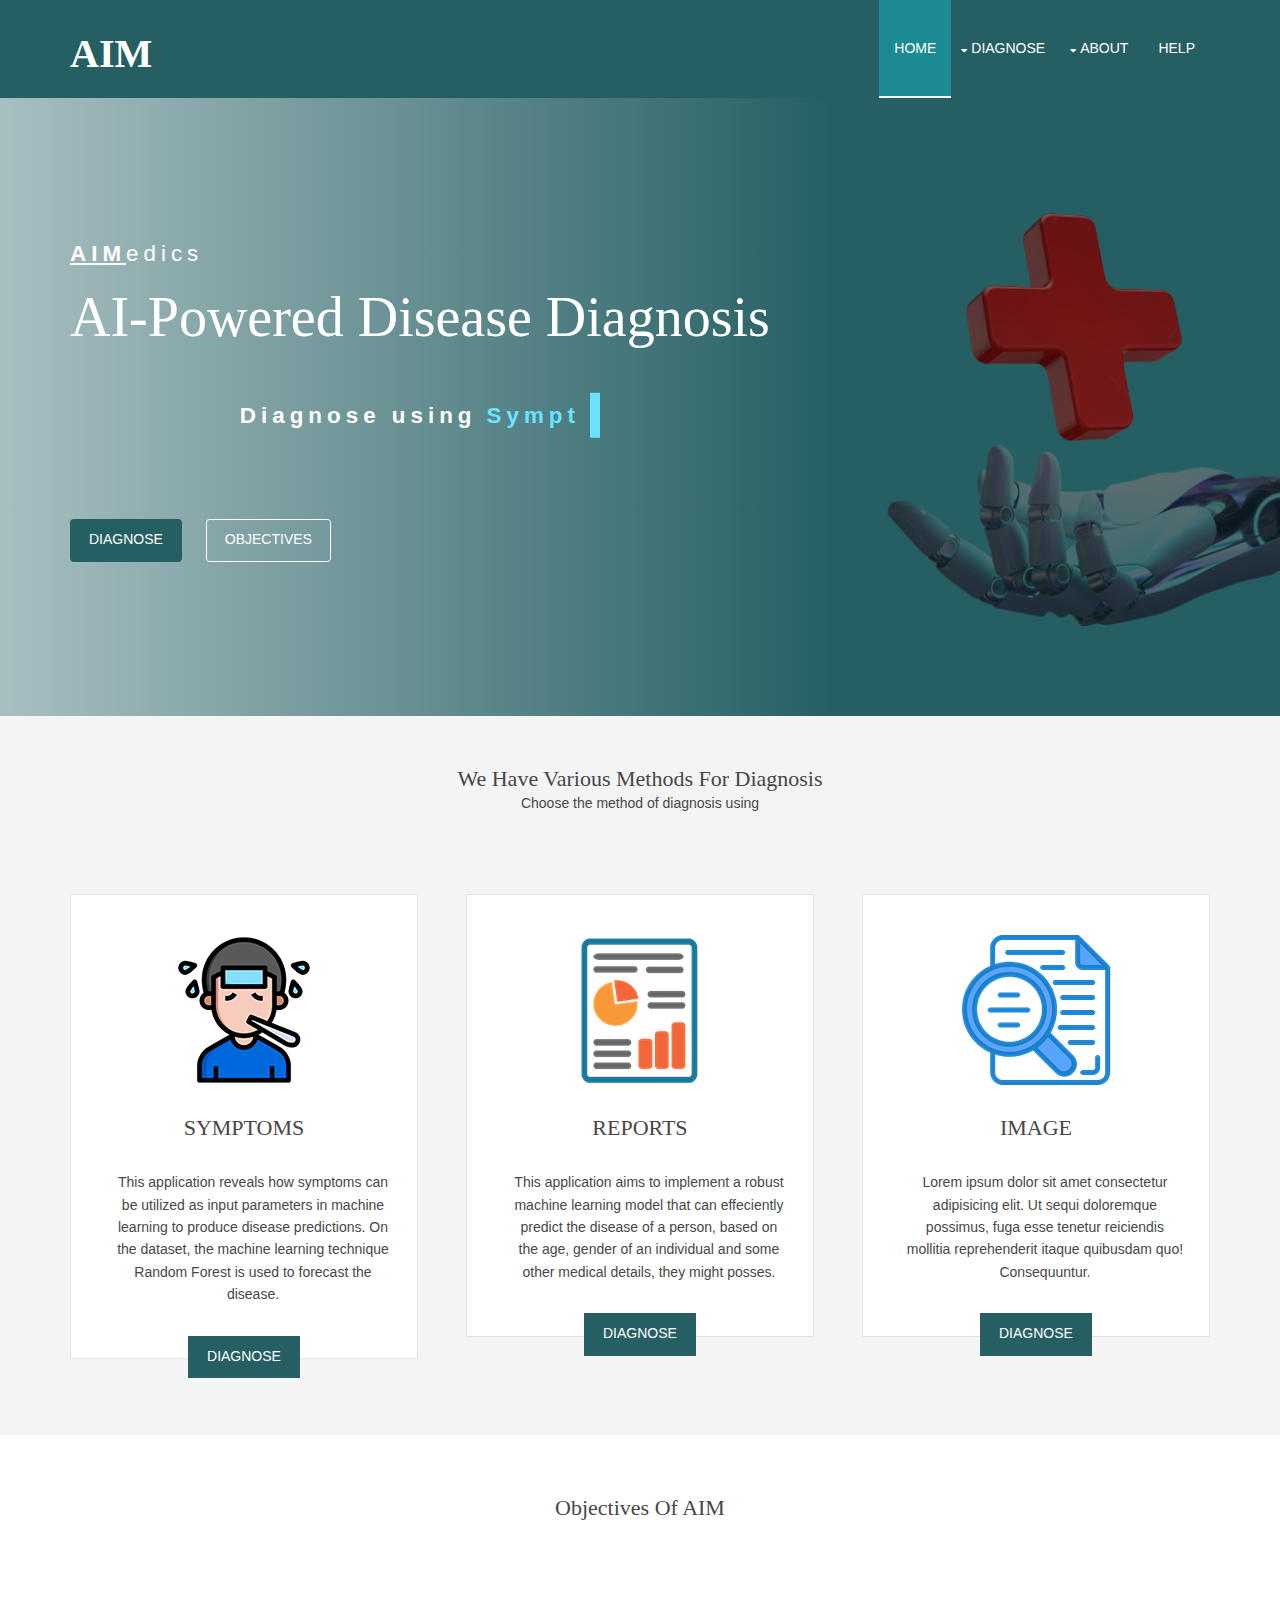
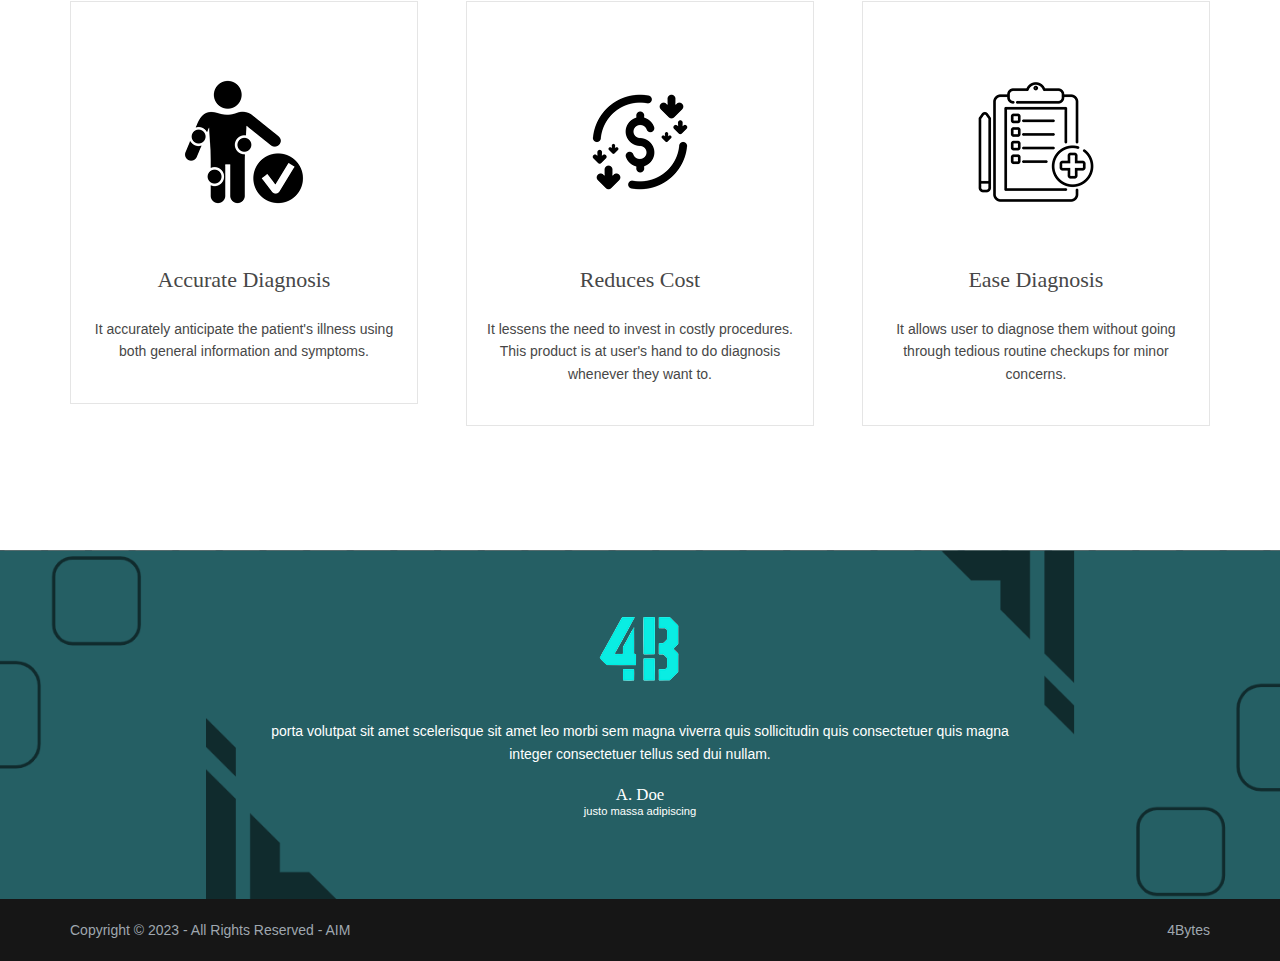
<file: index.html>
<!DOCTYPE html>

<html lang="en" translate="no">
<!-- To declare your language - read more here: https://www.w3.org/International/questions/qa-html-language-declarations -->
<head>
<title>AIM</title>
<meta charset="utf-8">
<meta name="viewport" content="width=device-width, initial-scale=1.0, maximum-scale=1.0, user-scalable=no">
<link href="layout/styles/layout.css" rel="stylesheet" type="text/css" media="all">
<link rel="stylesheet" href="https://cdnjs.cloudflare.com/ajax/libs/font-awesome/4.7.0/css/font-awesome.min.css">
</head>
<body id="top">
<!-- ################################################################################################ -->
<!-- ################################################################################################ -->
<!-- ################################################################################################ -->
<div class="wrapper row1" style = "background-color: #255f64; border-color: #255f64;">
  <header id="header" class="hoc clear">
    <div id="logo" class="fl_left"> 
      <!-- ################################################################################################ -->
      <h1><a href="index.html"><b>AIM</b></a></h1>
      <!-- ################################################################################################ -->
    </div>
    <nav id="mainav" class="fl_right"> 
      <!-- ################################################################################################ -->
      <ul class="clear">
        <li class="active"><a href="index.html" >Home</a></li>
        <li><a class="drop" href="#">Diagnose</a>
          <ul>
            <li><a href="pages/under_construction.html">Symptoms</a></li>
            <li><a href="pages/reports.html">Reports</a></li>
            <li><a href="pages/under_construction.html">Image</a></li>
          </ul>
        </li>
        <li><a class="drop" href="#">About</a>
          <ul>
            <li><a href="pages/under_construction.html">Our Team</a></li>
            <li><a href="pages/under_construction.html">Our Model</a></li>
          </ul>
        </li>
        <li><a href="pages/under_construction.html">Help</a></li>
      </ul>
      <!-- ################################################################################################ -->
    </nav>
  </header>
</div>
<!-- ################################################################################################ -->
<!-- ################################################################################################ -->
<!-- ################################################################################################ -->
<div class="wrapper bgded overlay gradient" style="background-image:url('images/background.png');">
  <div id="pageintro" class="hoc clear"> 
    <!-- ################################################################################################ -->
    <article>
      <p><b><u>AIM</u></b>edics</p>
      <h3 class="heading" >AI-Powered Disease Diagnosis</h3>
      <div class="symptoms">

        <p class="typewriter" style="color: white;">Diagnose using<span data-text="Symptoms, Reports, Image"></span>
        </p>
    
    </div>
      <footer>
        <ul class="nospace inline pushright">
          <li><a class="btn" href="#internal_link" style="border-radius: .25rem;">Diagnose</a></li>
          <li><a class="btn inverse" href="#objectives" style="border-radius: .25rem;">Objectives</a></li>
        </ul>
      </footer>
    </article>
    <!-- ################################################################################################ -->
  </div>
</div>
<!-- ################################################################################################ -->
<!-- ################################################################################################ -->
<!-- ################################################################################################ -->
<div class="wrapper row2" id="internal_link">
  <section class="hoc container clear">
    <!-- ################################################################################################ -->
    <div class="sectiontitle">
      <h6 class="heading">We have various methods for diagnosis</h6>
      <p>Choose the method of diagnosis using</p>
    </div>
    <ul class="nospace group prices">
      <li class="one_third">
        <article><img src="images/symptoms.png" alt="">
          <h6 class="heading">Symptoms</h6>
          <p>This application reveals how symptoms can be utilized as input parameters in machine learning  to produce disease predictions. On the dataset, the machine learning technique Random Forest is used to forecast the disease.</p>
          <footer><a class="btn" href="pages/under_construction.html">Diagnose</a></footer>
        </article>
      </li>
      <li class="one_third">
        <article><img src="images/reports.png" alt="">
          <h6 class="heading">Reports</h6>
          <p>This application aims to implement a robust machine learning model that can effeciently predict the disease of a person, based on the age, gender of an individual and some other medical details, they might posses.</p>
          <footer><a class="btn" href="pages/reports.html">Diagnose</a></footer>
        </article>
      </li>
      <li class="one_third">  
        <article><img src="images/image.png" alt="">
          <h6 class="heading">Image</h6>
          <p>Lorem ipsum dolor sit amet consectetur adipisicing elit. Ut sequi doloremque possimus, fuga esse tenetur reiciendis mollitia reprehenderit itaque quibusdam quo! Consequuntur.</p>
          <footer><a class="btn" href="pages/under_construction.html">Diagnose</a></footer>
        </article>
      </li>
    </ul>
    <!-- ################################################################################################ -->
  </section>
</div>
<!-- ################################################################################################ -->
<!-- ################################################################################################ -->
<!-- ################################################################################################ -->
<div class="wrapper row3" id="objectives">
  <main class="hoc container clear"> 
    <!-- main body -->
    <!-- ################################################################################################ -->
    <section id="introblocks">
      <div class="sectiontitle">
        <h6 class="heading">Objectives of AIM</h6>
      </div>
      <ul class="nospace group">
        <li class="one_third first">
          <article><img src="images/accurate.png" alt="">
            <h6 class="heading">Accurate Diagnosis</h6>
            <p>It accurately anticipate the patient's illness using both general information and symptoms.</p>
          </article>
        </li>
        <li class="one_third">
          <article><img src="images/cost.png" alt="">
            <h6 class="heading">Reduces Cost</h6>
            <p>It lessens the need to invest in costly procedures. This product is at user's hand to do diagnosis whenever they want to.</p>
          </article>
        </li>
        <li class="one_third">
          <article><img src="images/checkup.png" alt="">
            <h6 class="heading">Ease Diagnosis</h6>
            <p>It allows user to diagnose them without going through tedious routine checkups for minor concerns.</p>
          </article>
        </li>
      </ul>
    </section>
    <!-- ################################################################################################ -->
    <!-- / main body -->
    <div class="clear"></div>
  </main>
</div>
<!-- ################################################################################################ -->
<!-- ################################################################################################ -->
<!-- ################################################################################################ -->

<!-- ################################################################################################ -->
<!-- ################################################################################################ -->
<!-- ################################################################################################ -->
<div class="wrapper bgded overlay" style="background-image: url('images/background_footer.png');">
  <div class="hoc container testimonial clear"> 
    <!-- ################################################################################################ -->
    <article><img src="images/logo.png" alt="">
      <blockquote>porta volutpat sit amet scelerisque sit amet leo morbi sem magna viverra quis sollicitudin quis consectetuer quis magna integer consectetuer tellus sed dui nullam.</blockquote>
      <h6 class="heading font-x1">A. Doe</h6>
      <em>justo massa adipiscing</em></article>
    <!-- ################################################################################################ -->
  </div>
</div> 
<!-- ################################################################################################ -->
<!-- ################################################################################################ -->
<!-- ################################################################################################ -->

<!-- ################################################################################################ -->
<!-- ################################################################################################ -->
<!-- ################################################################################################ -->
<div class="wrapper row5">
  <div id="copyright" class="hoc clear"> 
    <!-- ################################################################################################ -->
    <p class="fl_left">Copyright &copy; 2023 - All Rights Reserved - <a href="index.html">AIM</a></p>
    <p class="fl_right"><a target="_blank" href="https://www.os-templates.com/" title="Free Website Templates">4Bytes</a></p>
    <!-- ################################################################################################ -->
  </div>
</div>

<!-- ################################################################################################ -->
<!-- ################################################################################################ -->
<!-- ################################################################################################ -->
<a id="backtotop" href="#top"><i class="fas fa-chevron-up"></i></a>
<!-- JAVASCRIPTS -->
<script src="layout/scripts/typewriter.js"></script>
<script src="layout/scripts/jquery.min.js"></script>
<script src="layout/scripts/jquery.backtotop.js"></script>
<script src="layout/scripts/jquery.mobilemenu.js"></script>
</body>
</html>
</file>
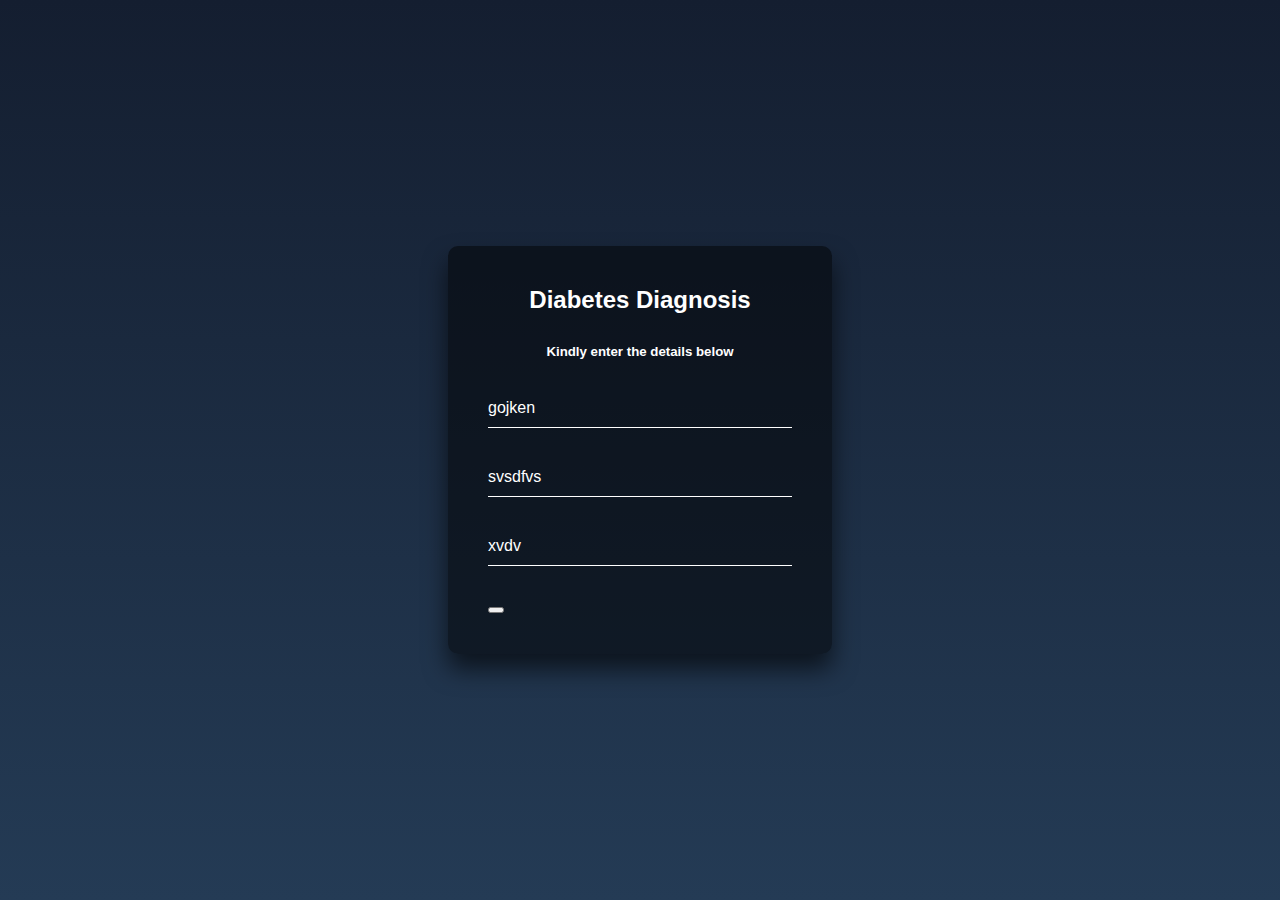
<file: pages/diabetes.html>
<!DOCTYPE html>
<html lang="en" translate="no">
<head>
<title>Diabetes Diagnoses</title>
<meta charset="utf-8">
<meta name="viewport" content="width=device-width, initial-scale=1.0, maximum-scale=1.0, user-scalable=no">
<link rel="stylesheet" href="../layout/styles/diabetes.css">
</head>
<body>
  <div class="login-box">
    <h2>Diabetes Diagnosis</h2>
    <h5>Kindly enter the details below</h5>
    <form>
      <div class="user-box">
        <input type="number" name="" required="">
        <label>gojken</label>
      </div>
      <div class="user-box">
        <input type="number" name="" required="">
        <label>svsdfvs</label>
      </div>
      <div class="user-box">
        <input type="number" name="" required="">
        <label>xvdv</label>
      </div>
      <button type="submit"></button>
    </form>
  </div>
</body>
</html>
</file>
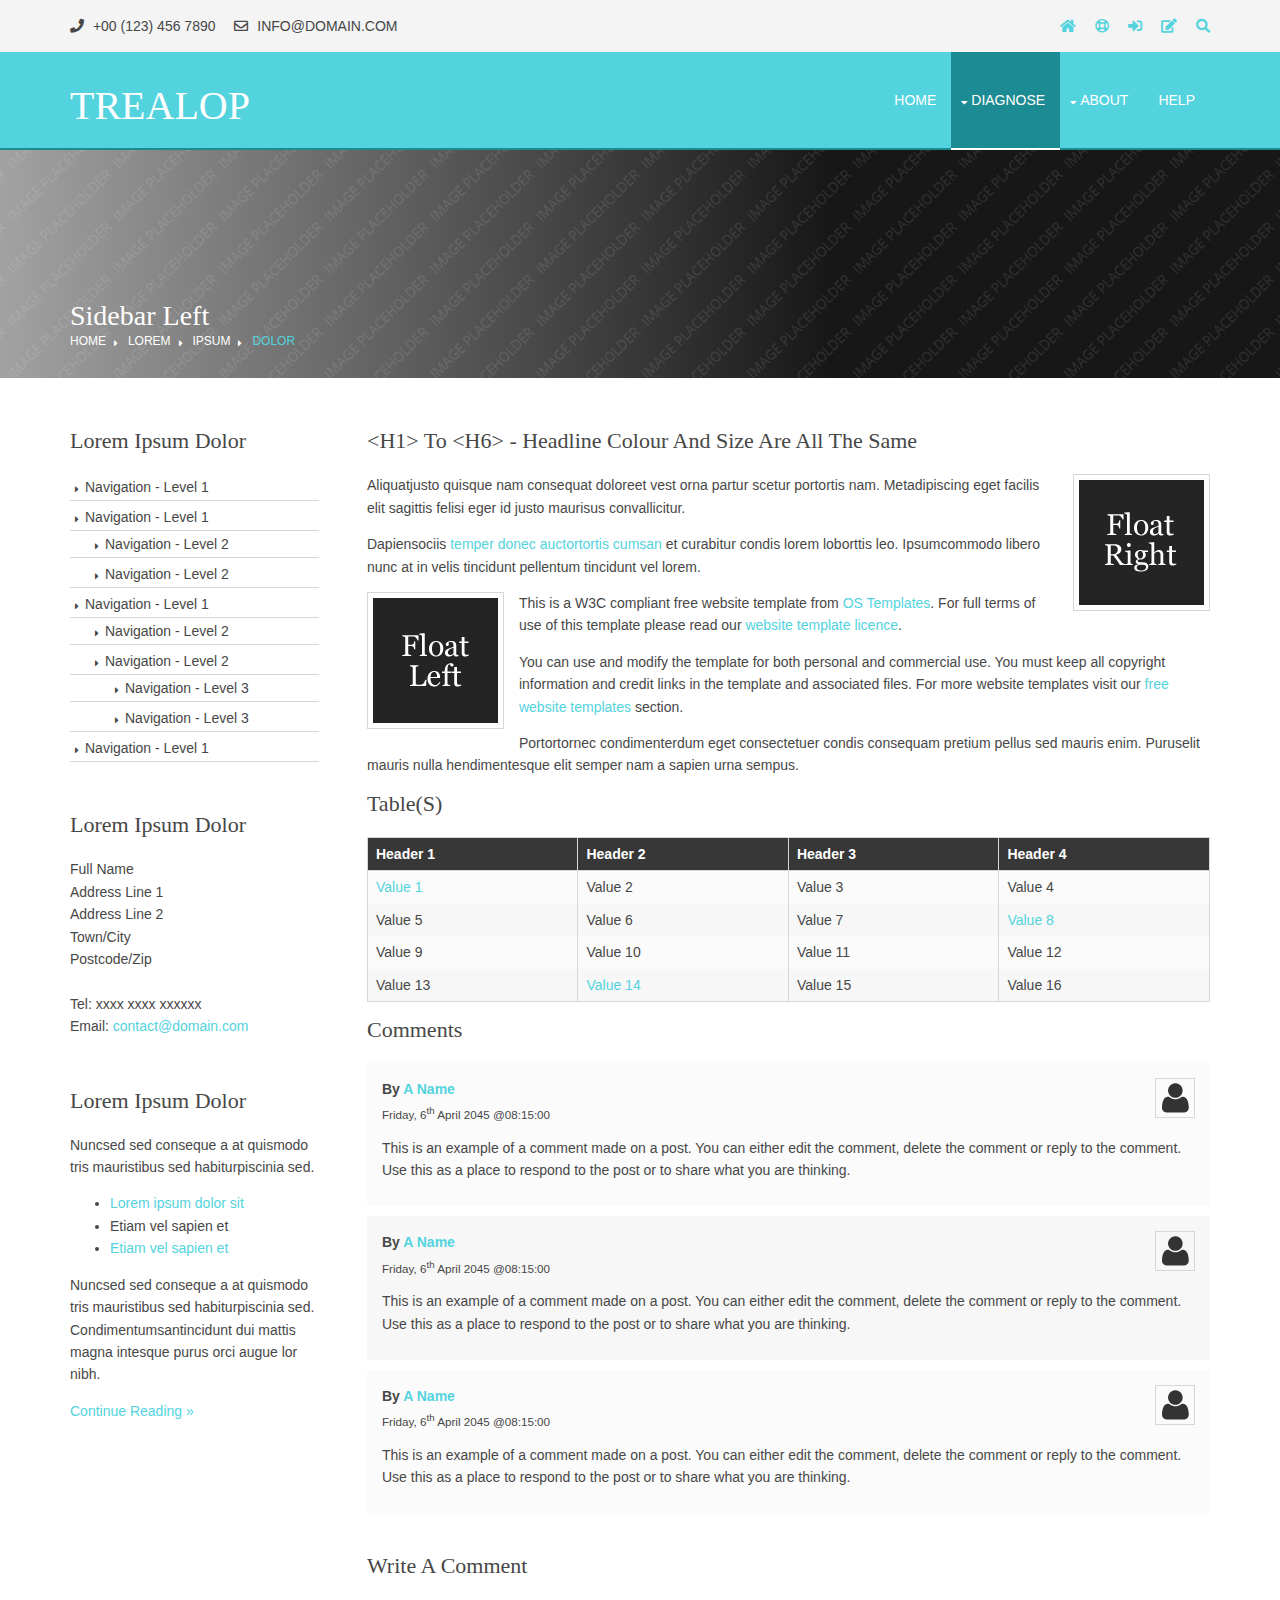
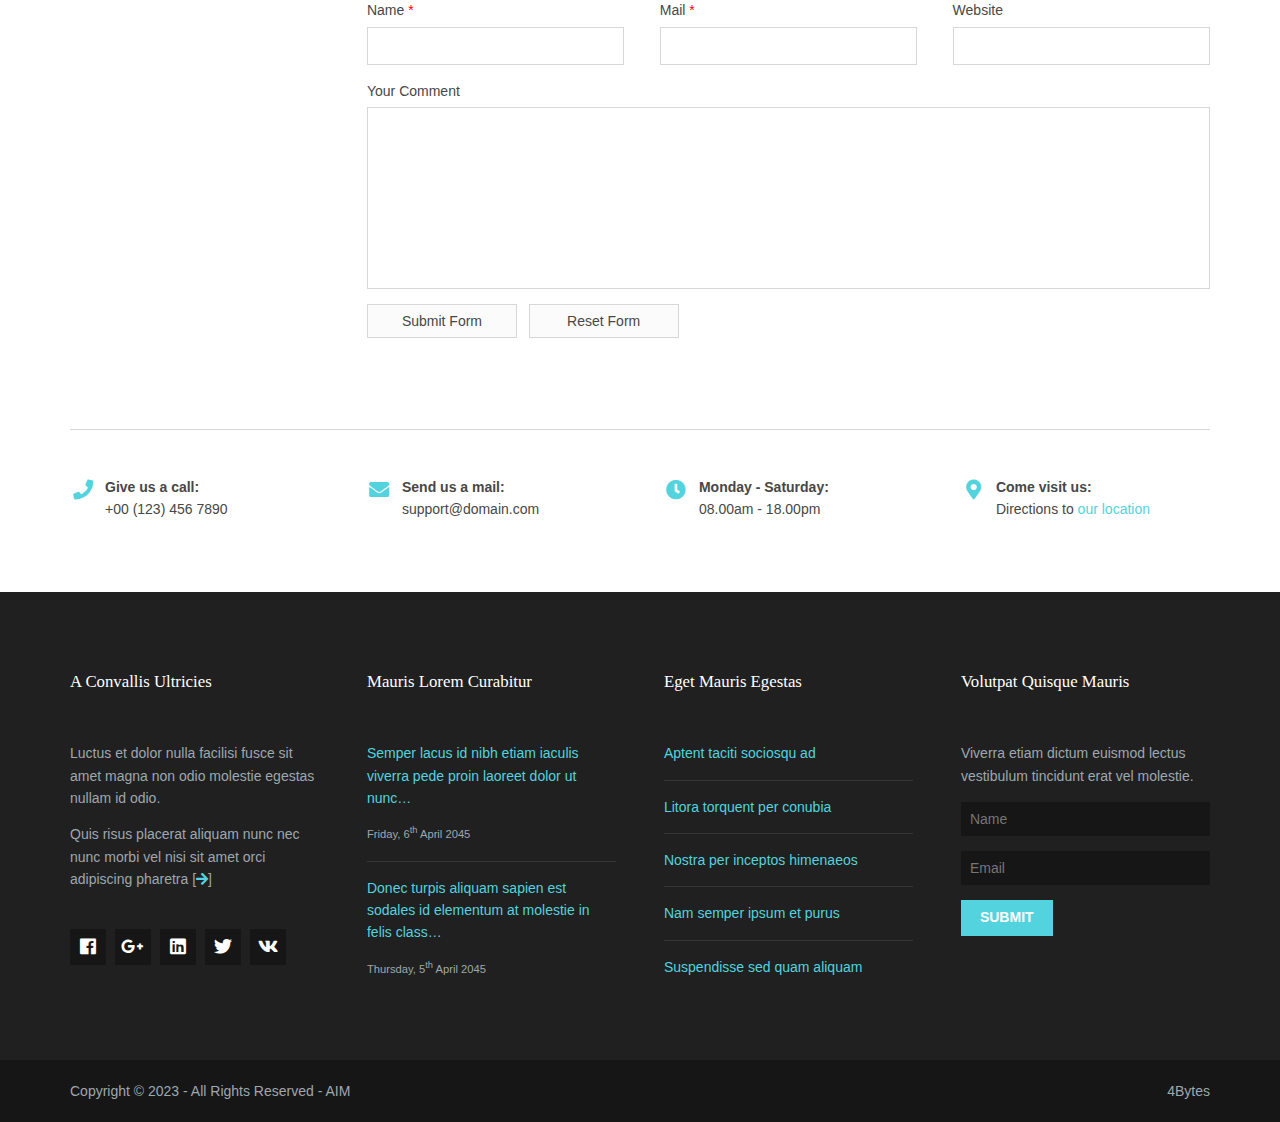
<file: pages/image.html>
<!DOCTYPE html>
<!--
Template Name: Trealop
Author: <a href="https://www.os-templates.com/">OS Templates</a>
Author URI: https://www.os-templates.com/
Copyright: OS-Templates.com
Licence: Free to use under our free template licence terms
Licence URI: https://www.os-templates.com/template-terms
-->
<html lang="en" translate="no">
<!-- To declare your language - read more here: https://www.w3.org/International/questions/qa-html-language-declarations -->
<head>
<title>Trealop | Pages | Sidebar Left</title>
<meta charset="utf-8">
<meta name="viewport" content="width=device-width, initial-scale=1.0, maximum-scale=1.0, user-scalable=no">
<link href="../layout/styles/layout.css" rel="stylesheet" type="text/css" media="all">
</head>
<body id="top">
<!-- ################################################################################################ -->
<!-- ################################################################################################ -->
<!-- ################################################################################################ -->
<div class="wrapper row0">
  <div id="topbar" class="hoc clear">
    <div class="fl_left"> 
      <!-- ################################################################################################ -->
      <ul class="nospace">
        <li><i class="fas fa-phone rgtspace-5"></i> +00 (123) 456 7890</li>
        <li><i class="far fa-envelope rgtspace-5"></i> info@domain.com</li>
      </ul>
      <!-- ################################################################################################ -->
    </div>
    <div class="fl_right"> 
      <!-- ################################################################################################ -->
      <ul class="nospace">
        <li><a href="../index.html"><i class="fas fa-home"></i></a></li>
        <li><a href="#" title="Help Centre"><i class="far fa-life-ring"></i></a></li>
        <li><a href="#" title="Login"><i class="fas fa-sign-in-alt"></i></a></li>
        <li><a href="#" title="Sign Up"><i class="fas fa-edit"></i></a></li>
        <li id="searchform">
          <div>
            <form action="#" method="post">
              <fieldset>
                <legend>Quick Search:</legend>
                <input type="text" placeholder="Enter search term&hellip;">
                <button type="submit"><i class="fas fa-search"></i></button>
              </fieldset>
            </form>
          </div>
        </li>
      </ul>
      <!-- ################################################################################################ -->
    </div>
  </div>
</div>
<!-- ################################################################################################ -->
<!-- ################################################################################################ -->
<!-- ################################################################################################ -->
<div class="wrapper row1">
  <header id="header" class="hoc clear">
    <div id="logo" class="fl_left"> 
      <!-- ################################################################################################ -->
      <h1><a href="../index.html">Trealop</a></h1>
      <!-- ################################################################################################ -->
    </div>
    <nav id="mainav" class="fl_right"> 
      <!-- ################################################################################################ -->
      <ul class="clear">
        <li><a href="../index.html">Home</a></li>
        <li class="active"><a class="drop" href="#">Diagnose</a>
          <ul>
            <li><a href="symptoms.html">Symptoms</a></li>
            <li><a href="reports.html">Reports</a></li>
            <li class="active"><a href="image.html">Image</a></li>
          </ul>
        </li>
        <li><a class="drop" href="#">About</a>
          <ul>
            <li><a href="#">Our Team</a></li>
            <li><a href="our_model.html">Our Model</a></li>
          </ul>
        </li>
        <li><a href="#">Help</a></li>
      </ul>
      <!-- ################################################################################################ -->
    </nav>
  </header>
</div>
<!-- ################################################################################################ -->
<!-- ################################################################################################ -->
<!-- ################################################################################################ -->
<div class="wrapper bgded overlay gradient" style="background-image:url('../images/demo/backgrounds/01.png');">
  <div id="breadcrumb" class="hoc clear"> 
    <!-- ################################################################################################ -->
    <h6 class="heading">Sidebar Left</h6>
    <ul>
      <li><a href="#">Home</a></li>
      <li><a href="#">Lorem</a></li>
      <li><a href="#">Ipsum</a></li>
      <li><a href="#">Dolor</a></li>
    </ul>
    <!-- ################################################################################################ -->
  </div>
</div>
<!-- ################################################################################################ -->
<!-- ################################################################################################ -->
<!-- ################################################################################################ -->
<div class="wrapper row3">
  <main class="hoc container clear"> 
    <!-- main body -->
    <!-- ################################################################################################ -->
    <div class="sidebar one_quarter first"> 
      <!-- ################################################################################################ -->
      <h6>Lorem ipsum dolor</h6>
      <nav class="sdb_holder">
        <ul>
          <li><a href="#">Navigation - Level 1</a></li>
          <li><a href="#">Navigation - Level 1</a>
            <ul>
              <li><a href="#">Navigation - Level 2</a></li>
              <li><a href="#">Navigation - Level 2</a></li>
            </ul>
          </li>
          <li><a href="#">Navigation - Level 1</a>
            <ul>
              <li><a href="#">Navigation - Level 2</a></li>
              <li><a href="#">Navigation - Level 2</a>
                <ul>
                  <li><a href="#">Navigation - Level 3</a></li>
                  <li><a href="#">Navigation - Level 3</a></li>
                </ul>
              </li>
            </ul>
          </li>
          <li><a href="#">Navigation - Level 1</a></li>
        </ul>
      </nav>
      <div class="sdb_holder">
        <h6>Lorem ipsum dolor</h6>
        <address>
        Full Name<br>
        Address Line 1<br>
        Address Line 2<br>
        Town/City<br>
        Postcode/Zip<br>
        <br>
        Tel: xxxx xxxx xxxxxx<br>
        Email: <a href="#">contact@domain.com</a>
        </address>
      </div>
      <div class="sdb_holder">
        <article>
          <h6>Lorem ipsum dolor</h6>
          <p>Nuncsed sed conseque a at quismodo tris mauristibus sed habiturpiscinia sed.</p>
          <ul>
            <li><a href="#">Lorem ipsum dolor sit</a></li>
            <li>Etiam vel sapien et</li>
            <li><a href="#">Etiam vel sapien et</a></li>
          </ul>
          <p>Nuncsed sed conseque a at quismodo tris mauristibus sed habiturpiscinia sed. Condimentumsantincidunt dui mattis magna intesque purus orci augue lor nibh.</p>
          <p class="more"><a href="#">Continue Reading &raquo;</a></p>
        </article>
      </div>
      <!-- ################################################################################################ -->
    </div>
    <!-- ################################################################################################ -->
    <!-- ################################################################################################ -->
    <div class="content three_quarter"> 
      <!-- ################################################################################################ -->
      <h1>&lt;h1&gt; to &lt;h6&gt; - Headline Colour and Size Are All The Same</h1>
      <img class="imgr borderedbox inspace-5" src="../images/demo/imgr.gif" alt="">
      <p>Aliquatjusto quisque nam consequat doloreet vest orna partur scetur portortis nam. Metadipiscing eget facilis elit sagittis felisi eger id justo maurisus convallicitur.</p>
      <p>Dapiensociis <a href="#">temper donec auctortortis cumsan</a> et curabitur condis lorem loborttis leo. Ipsumcommodo libero nunc at in velis tincidunt pellentum tincidunt vel lorem.</p>
      <img class="imgl borderedbox inspace-5" src="../images/demo/imgl.gif" alt="">
      <p>This is a W3C compliant free website template from <a href="https://www.os-templates.com/" title="Free Website Templates">OS Templates</a>. For full terms of use of this template please read our <a href="https://www.os-templates.com/template-terms">website template licence</a>.</p>
      <p>You can use and modify the template for both personal and commercial use. You must keep all copyright information and credit links in the template and associated files. For more website templates visit our <a href="https://www.os-templates.com/">free website templates</a> section.</p>
      <p>Portortornec condimenterdum eget consectetuer condis consequam pretium pellus sed mauris enim. Puruselit mauris nulla hendimentesque elit semper nam a sapien urna sempus.</p>
      <h1>Table(s)</h1>
      <div class="scrollable">
        <table>
          <thead>
            <tr>
              <th>Header 1</th>
              <th>Header 2</th>
              <th>Header 3</th>
              <th>Header 4</th>
            </tr>
          </thead>
          <tbody>
            <tr>
              <td><a href="#">Value 1</a></td>
              <td>Value 2</td>
              <td>Value 3</td>
              <td>Value 4</td>
            </tr>
            <tr>
              <td>Value 5</td>
              <td>Value 6</td>
              <td>Value 7</td>
              <td><a href="#">Value 8</a></td>
            </tr>
            <tr>
              <td>Value 9</td>
              <td>Value 10</td>
              <td>Value 11</td>
              <td>Value 12</td>
            </tr>
            <tr>
              <td>Value 13</td>
              <td><a href="#">Value 14</a></td>
              <td>Value 15</td>
              <td>Value 16</td>
            </tr>
          </tbody>
        </table>
      </div>
      <div id="comments">
        <h2>Comments</h2>
        <ul>
          <li>
            <article>
              <header>
                <figure class="avatar"><img src="../images/demo/avatar.png" alt=""></figure>
                <address>
                By <a href="#">A Name</a>
                </address>
                <time datetime="2045-04-06T08:15+00:00">Friday, 6<sup>th</sup> April 2045 @08:15:00</time>
              </header>
              <div class="comcont">
                <p>This is an example of a comment made on a post. You can either edit the comment, delete the comment or reply to the comment. Use this as a place to respond to the post or to share what you are thinking.</p>
              </div>
            </article>
          </li>
          <li>
            <article>
              <header>
                <figure class="avatar"><img src="../images/demo/avatar.png" alt=""></figure>
                <address>
                By <a href="#">A Name</a>
                </address>
                <time datetime="2045-04-06T08:15+00:00">Friday, 6<sup>th</sup> April 2045 @08:15:00</time>
              </header>
              <div class="comcont">
                <p>This is an example of a comment made on a post. You can either edit the comment, delete the comment or reply to the comment. Use this as a place to respond to the post or to share what you are thinking.</p>
              </div>
            </article>
          </li>
          <li>
            <article>
              <header>
                <figure class="avatar"><img src="../images/demo/avatar.png" alt=""></figure>
                <address>
                By <a href="#">A Name</a>
                </address>
                <time datetime="2045-04-06T08:15+00:00">Friday, 6<sup>th</sup> April 2045 @08:15:00</time>
              </header>
              <div class="comcont">
                <p>This is an example of a comment made on a post. You can either edit the comment, delete the comment or reply to the comment. Use this as a place to respond to the post or to share what you are thinking.</p>
              </div>
            </article>
          </li>
        </ul>
        <h2>Write A Comment</h2>
        <form action="#" method="post">
          <div class="one_third first">
            <label for="name">Name <span>*</span></label>
            <input type="text" name="name" id="name" value="" size="22" required>
          </div>
          <div class="one_third">
            <label for="email">Mail <span>*</span></label>
            <input type="email" name="email" id="email" value="" size="22" required>
          </div>
          <div class="one_third">
            <label for="url">Website</label>
            <input type="url" name="url" id="url" value="" size="22">
          </div>
          <div class="block clear">
            <label for="comment">Your Comment</label>
            <textarea name="comment" id="comment" cols="25" rows="10"></textarea>
          </div>
          <div>
            <input type="submit" name="submit" value="Submit Form">
            &nbsp;
            <input type="reset" name="reset" value="Reset Form">
          </div>
        </form>
      </div>
      <!-- ################################################################################################ -->
    </div>
    <!-- ################################################################################################ -->
    <!-- / main body -->
    <div class="clear"></div>
  </main>
</div>
<!-- ################################################################################################ -->
<!-- ################################################################################################ -->
<!-- ################################################################################################ -->
<div class="wrapper row3">
  <section id="cta" class="hoc container clear"> 
    <!-- ################################################################################################ -->
    <ul class="nospace clear">
      <li class="one_quarter first">
        <div class="block clear"><a href="#"><i class="fas fa-phone"></i></a> <span><strong>Give us a call:</strong> +00 (123) 456 7890</span></div>
      </li>
      <li class="one_quarter">
        <div class="block clear"><a href="#"><i class="fas fa-envelope"></i></a> <span><strong>Send us a mail:</strong> support@domain.com</span></div>
      </li>
      <li class="one_quarter">
        <div class="block clear"><a href="#"><i class="fas fa-clock"></i></a> <span><strong> Monday - Saturday:</strong> 08.00am - 18.00pm</span></div>
      </li>
      <li class="one_quarter">
        <div class="block clear"><a href="#"><i class="fas fa-map-marker-alt"></i></a> <span><strong>Come visit us:</strong> Directions to <a href="#">our location</a></span></div>
      </li>
    </ul>
    <!-- ################################################################################################ -->
  </section>
</div>
<!-- ################################################################################################ -->
<!-- ################################################################################################ -->
<!-- ################################################################################################ -->
<div class="wrapper row4">
  <footer id="footer" class="hoc clear"> 
    <!-- ################################################################################################ -->
    <div class="one_quarter first">
      <h6 class="heading">A convallis ultricies</h6>
      <p>Luctus et dolor nulla facilisi fusce sit amet magna non odio molestie egestas nullam id odio.</p>
      <p class="btmspace-30">Quis risus placerat aliquam nunc nec nunc morbi vel nisi sit amet orci adipiscing pharetra [<a href="#"><i class="fas fa-arrow-right"></i></a>]</p>
      <ul class="faico clear">
        <li><a class="faicon-facebook" href="#"><i class="fab fa-facebook"></i></a></li>
        <li><a class="faicon-google-plus" href="#"><i class="fab fa-google-plus-g"></i></a></li>
        <li><a class="faicon-linkedin" href="#"><i class="fab fa-linkedin"></i></a></li>
        <li><a class="faicon-twitter" href="#"><i class="fab fa-twitter"></i></a></li>
        <li><a class="faicon-vk" href="#"><i class="fab fa-vk"></i></a></li>
      </ul>
    </div>
    <div class="one_quarter">
      <h6 class="heading">Mauris lorem curabitur</h6>
      <ul class="nospace linklist">
        <li>
          <article>
            <p class="nospace btmspace-10"><a href="#">Semper lacus id nibh etiam iaculis viverra pede proin laoreet dolor ut nunc&hellip;</a></p>
            <time class="block font-xs" datetime="2045-04-06">Friday, 6<sup>th</sup> April 2045</time>
          </article>
        </li>
        <li>
          <article>
            <p class="nospace btmspace-10"><a href="#">Donec turpis aliquam sapien est sodales id elementum at molestie in felis class&hellip;</a></p>
            <time class="block font-xs" datetime="2045-04-05">Thursday, 5<sup>th</sup> April 2045</time>
          </article>
        </li>
      </ul>
    </div>
    <div class="one_quarter">
      <h6 class="heading">Eget mauris egestas</h6>
      <ul class="nospace linklist">
        <li><a href="#">Aptent taciti sociosqu ad</a></li>
        <li><a href="#">Litora torquent per conubia</a></li>
        <li><a href="#">Nostra per inceptos himenaeos</a></li>
        <li><a href="#">Nam semper ipsum et purus</a></li>
        <li><a href="#">Suspendisse sed quam aliquam</a></li>
      </ul>
    </div>
    <div class="one_quarter">
      <h6 class="heading">Volutpat quisque mauris</h6>
      <p class="nospace btmspace-15">Viverra etiam dictum euismod lectus vestibulum tincidunt erat vel molestie.</p>
      <form method="post" action="#">
        <fieldset>
          <legend>Newsletter:</legend>
          <input class="btmspace-15" type="text" value="" placeholder="Name">
          <input class="btmspace-15" type="text" value="" placeholder="Email">
          <button type="submit" value="submit">Submit</button>
        </fieldset>
      </form>
    </div>
    <!-- ################################################################################################ -->
  </footer>
</div>
<!-- ################################################################################################ -->
<!-- ################################################################################################ -->
<!-- ################################################################################################ -->
<div class="wrapper row5">
  <div id="copyright" class="hoc clear"> 
    <!-- ################################################################################################ -->
    <p class="fl_left">Copyright &copy; 2023 - All Rights Reserved - <a href="index.html">AIM</a></p>
    <p class="fl_right"><a target="_blank" href="https://www.os-templates.com/" title="Free Website Templates">4Bytes</a></p>
    <!-- ################################################################################################ -->
  </div>
</div>
<!-- ################################################################################################ -->
<!-- ################################################################################################ -->
<!-- ################################################################################################ -->
<a id="backtotop" href="#top"><i class="fas fa-chevron-up"></i></a>
<!-- JAVASCRIPTS -->
<script src="../layout/scripts/jquery.min.js"></script>
<script src="../layout/scripts/jquery.backtotop.js"></script>
<script src="../layout/scripts/jquery.mobilemenu.js"></script>
</body>
</html>
</file>
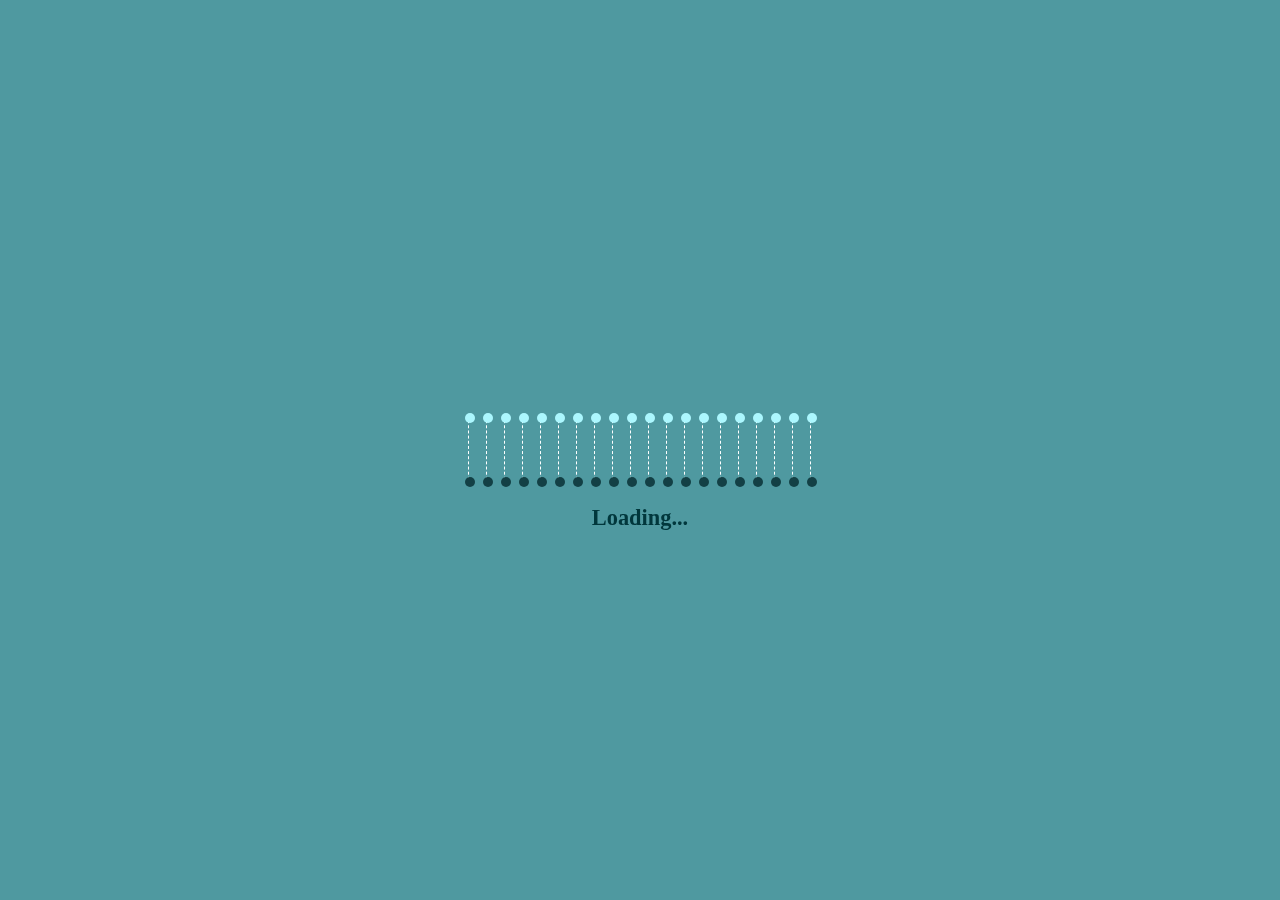
<file: pages/redirect_diabetes.html>
<!DOCTYPE html>
<html lang="en">
<head>
    <meta charset="UTF-8">
    <meta http-equiv="X-UA-Compatible" content="IE=edge">
    <meta name="viewport" content="width=device-width, initial-scale=1.0">
    <meta http-equiv="refresh" content="2; URL=../diabetes-Flask/templates/diabetes.html" />
    <link rel="stylesheet" href="../layout/styles/redirect.css">
    <title>Document</title>
</head>
<body>
  <div class="dna">
    <div class="ele"></div>
    <div class="ele"></div>
    <div class="ele"></div>
    <div class="ele"></div>
    <div class="ele"></div>
    <div class="ele"></div>
    <div class="ele"></div>
    <div class="ele"></div>
    <div class="ele"></div>
    <div class="ele"></div>
    <div class="ele"></div>
    <div class="ele"></div>
    <div class="ele"></div>
    <div class="ele"></div>
    <div class="ele"></div>
    <div class="ele"></div>
    <div class="ele"></div>
    <div class="ele"></div>
    <div class="ele"></div>
    <div class="ele"></div>
    <div class="loading-text">
      <h1>Loading...</h1>
    </div>
  </div>
  
      

</body>
</html>
</file>
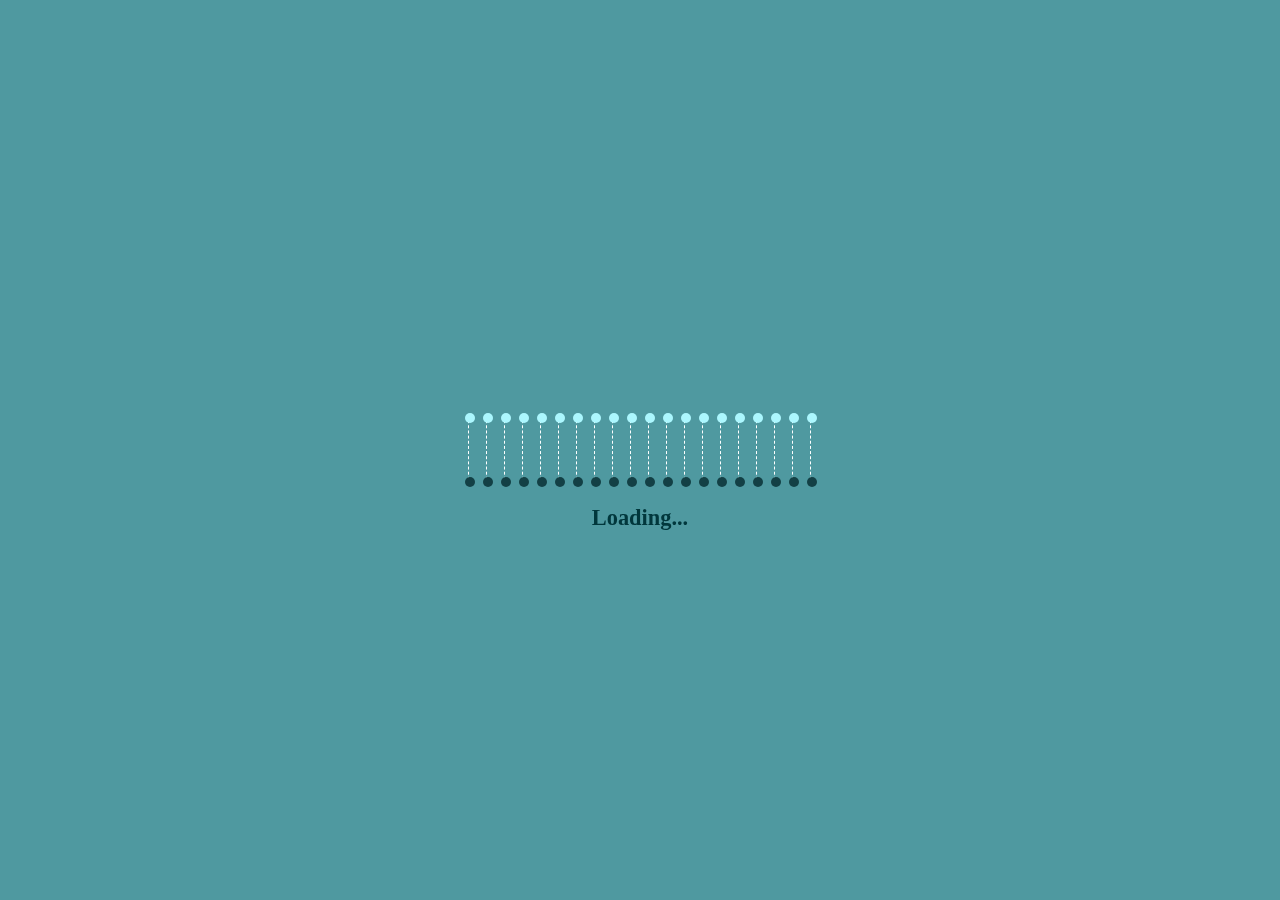
<file: pages/redirect_heart.html>
<!DOCTYPE html>
<html lang="en">
<head>
    <meta charset="UTF-8">
    <meta http-equiv="X-UA-Compatible" content="IE=edge">
    <meta name="viewport" content="width=device-width, initial-scale=1.0">
    <meta http-equiv="refresh" content="2; URL=../heart-Flask/templates/heart.html" />
    <link rel="stylesheet" href="../layout/styles/redirect.css">
    <title>Document</title>
</head>
<body>
  <div class="dna">
    <div class="ele"></div>
    <div class="ele"></div>
    <div class="ele"></div>
    <div class="ele"></div>
    <div class="ele"></div>
    <div class="ele"></div>
    <div class="ele"></div>
    <div class="ele"></div>
    <div class="ele"></div>
    <div class="ele"></div>
    <div class="ele"></div>
    <div class="ele"></div>
    <div class="ele"></div>
    <div class="ele"></div>
    <div class="ele"></div>
    <div class="ele"></div>
    <div class="ele"></div>
    <div class="ele"></div>
    <div class="ele"></div>
    <div class="ele"></div>
    <div class="loading-text">
      <h1>Loading...</h1>
    </div>
  </div>
  
      

</body>
</html>
</file>
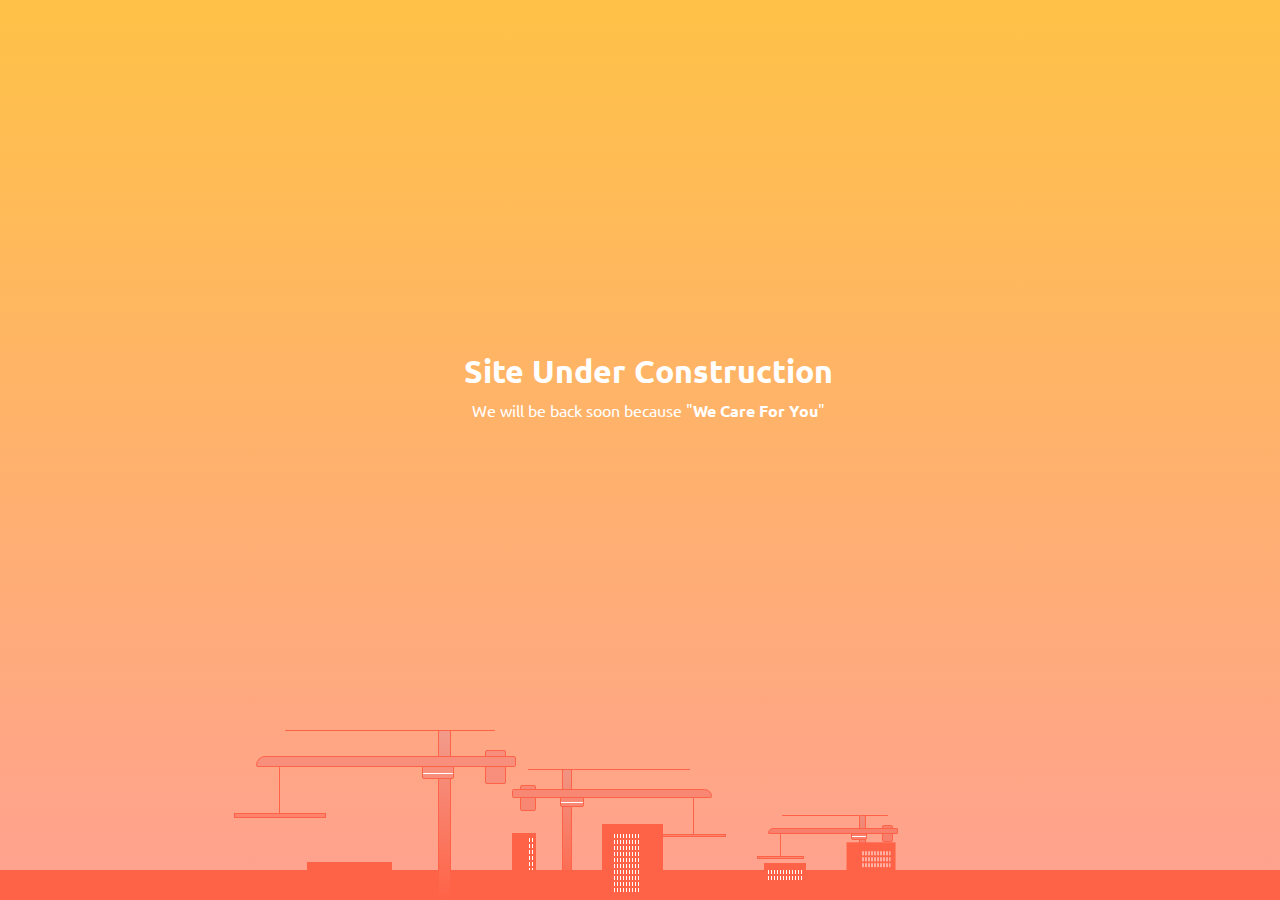
<file: pages/under_construction.html>
<!DOCTYPE html>
<html lang="en">
<head>
    <meta charset="UTF-8">
    <meta http-equiv="X-UA-Compatible" content="IE=edge">
    <meta name="viewport" content="width=device-width, initial-scale=1.0">
    <link rel="stylesheet" href="../layout/styles/under_construction.css">
    <title>Document</title>
</head>
<body>
    <div id="content">
        <h1>Site Under Construction</h1>
        <p>We will be back soon because "<strong>We Care For You</strong>"</p>
      </div>
      <div id="outerCraneContainer">
        <div class="buildings">
          <div></div>
          <div class="1"></div>
          <div class="2"></div>
          <div class="3"></div>
          <div class="4"></div>
        </div>
        <div class="crane craneThree">
          <div class="line lineOne"></div>
          <div class="line lineTwo"></div>
          <div class="line lineThree"></div>
          <div class="stand"></div>
          <div class="weight"></div>
          <div class="cabin"></div>
          <div class="arm"></div>
        </div>
        <div class="crane craneTwo">
          <div class="line lineOne"></div>
          <div class="line lineTwo"></div>
          <div class="line lineThree"></div>
          <div class="stand"></div>
          <div class="weight"></div>
          <div class="cabin"></div>
          <div class="arm"></div>
        </div>
        <div class="crane craneOne">
          <div class="line lineOne"></div>
          <div class="line lineTwo"></div>
          <div class="line lineThree"></div>
          <div class="stand"></div>
          <div class="weight"></div>
          <div class="cabin"></div>
          <div class="arm"></div>
        </div>
</body>
</html>
</file>
<file: layout/styles/diabetes.css>
html {
    height: 100%;
  }
  body {
    margin:0;
    padding:0;
    font-family: sans-serif;
    background: linear-gradient(#141e30, #243b55);
  }
  
  .login-box {
    position: absolute;
    top: 50%;
    left: 50%;
    width: 30%;
    padding: 40px;
    transform: translate(-50%, -50%);
    background: rgba(0,0,0,.5);
    box-sizing: border-box;
    box-shadow: 0 15px 25px rgba(0,0,0,.6);
    border-radius: 10px;
  }
  
  .login-box h2 {
    margin: 0 0 30px;
    padding: 0;
    color: #fff;
    text-align: center;
  }
  .login-box h5{
    margin: 0 0 30px;
    padding: 0;
    color: #fff;
    text-align: center;
  }
  
  .login-box .user-box {
    position: relative;
  }
  
  .login-box .user-box input {
    width: 100%;
    padding: 10px 0;
    font-size: 16px;
    color: #fff;
    margin-bottom: 30px;
    border: none;
    border-bottom: 1px solid #fff;
    outline: none;
    background: transparent;
  }
  .login-box .user-box label {
    position: absolute;
    top:0;
    left: 0;
    padding: 10px 0;
    font-size: 16px;
    color: #fff;
    pointer-events: none;
    transition: .5s;
  }
  
  .login-box .user-box input:focus ~ label,
  .login-box .user-box input:valid ~ label {
    top: -20px;
    left: 0;
    color: #03e9f4;
    font-size: 12px;
  }
  
input[type=number]::-webkit-inner-spin-button, 
input[type=number]::-webkit-outer-spin-button { 
    -webkit-appearance: none;
    -moz-appearance: none;
    appearance: none;
    margin: 0; 
}
</file>
<file: layout/styles/redirect.css>
:root {
    --bg-color: radial-gradient(circle at center, #fff, #ccc);
    --dot-color1: #134045;
    --dot-color2: #acf7fe;
}
body {
    background: #4f99a0;
    background-size: cover;
    display: flex;
    justify-content: center;
    align-items: center;
    height: 100vh;
    margin: 0;
}
.dna {
    width: 360px;
    height: 70px;
    perspective: 400px;
    transform-style: preserve-3d;
}
.ele {
    width: 1px;
    height: 70px;
    float: left;
    margin: 0 8px;
    border-left: 1px white dashed;
    position: relative;
    transform: rotateX(-360deg);
    animation: run 2s linear infinite;
}
.ele:before, .ele:after {
    content: '';
    width: 10px;
    height: 10px;
    background: var(--dot-color1);
    border-radius: 50%;
    position: absolute;
    left: 50%;
    transform: translateX(-50%);
}
.ele:before {
    top: -2px;
    background: var(--dot-color2);
}
.ele:after {
    bottom: -2px;
}
.ele:nth-of-type(1) {
    animation-delay: -0.15s;
}
.ele:nth-of-type(2) {
    animation-delay: -0.3s;
}
.ele:nth-of-type(3) {
    animation-delay: -0.45s;
}
.ele:nth-of-type(4) {
    animation-delay: -0.6s;
}
.ele:nth-of-type(5) {
    animation-delay: -0.75s;
}
.ele:nth-of-type(6) {
    animation-delay: -0.9s;
}
.ele:nth-of-type(7) {
    animation-delay: -1.05s;
}
.ele:nth-of-type(8) {
    animation-delay: -1.2s;
}
.ele:nth-of-type(9) {
    animation-delay: -1.35s;
}
.ele:nth-of-type(10) {
    animation-delay: -1.5s;
}
.ele:nth-of-type(11) {
    animation-delay: -1.65s;
}
.ele:nth-of-type(12) {
    animation-delay: -1.8s;
}
.ele:nth-of-type(13) {
    animation-delay: -1.95s;
}
.ele:nth-of-type(14) {
    animation-delay: -2.1s;
}
.ele:nth-of-type(15) {
    animation-delay: -2.25s;
}
.ele:nth-of-type(16) {
    animation-delay: -2.4s;
}
.ele:nth-of-type(17) {
    animation-delay: -2.55s;
}
.ele:nth-of-type(18) {
    animation-delay: -2.7s;
}
.ele:nth-of-type(19) {
    animation-delay: -2.85s;
}
.ele:nth-of-type(20) {
    animation-delay: -3s;
}
@keyframes run {
    to {
        transform: none;
   }
}
.loading-text{
    text-align: center;
    margin-top: 90px;
    font-size: 70%;
    color: #01373c;
}
</file>
<file: layout/styles/under_construction.css>
@import url("https://fonts.googleapis.com/css?family=Ubuntu");
#outerCraneContainer {
  position: absolute;
  width: 100%;
  height: 100%;
  bottom: 0;
  overflow: hidden;
  display: flex;
  justify-content: center;
  box-shadow: inset 0 -60px 0 -30px #ff6347;
}
.buildings {
  height: 84.9673202614379px;
  width: 100%;
  left: 0;
}
.buildings div {
  height: inherit;
  width: 42.48366013071895px;
  background: #ff6347;
  position: absolute;
  bottom: 10%;
}
.buildings div:after {
  content: '';
  width: 80%;
  height: 60%;
  left: 10%;
  bottom: 30%;
  background: url("[data-uri]") repeat;
  position: absolute;
}
.buildings div:nth-of-type(1) {
  width: 42.48366013071895px;
  height: 21.241830065359476px;
  right: 37%;
  bottom: 18%;
}
.buildings div:nth-of-type(1):after {
  bottom: 11%;
}
.buildings div:nth-of-type(2) {
  width: 48.552754435107374px;
  height: 28.322440087145967px;
  right: 30%;
  bottom: 35%;
  transform: rotate(180deg);
}
.buildings div:nth-of-type(2):after {
  width: 60%;
  left: 11%;
}
.buildings div:nth-of-type(3) {
  width: 24.276377217553687px;
  height: 37.76325344952796px;
  left: 40%;
  bottom: 35%;
}
.buildings div:nth-of-type(3):after {
  bottom: 0;
  width: 20%;
  height: 85%;
  left: 70%;
}
.buildings div:nth-of-type(4) {
  width: 84.9673202614379px;
  height: 21.241830065359476px;
  left: 24%;
  bottom: 20%;
}
.buildings div:nth-of-type(4):after {
  background: none;
}
.buildings div:nth-of-type(5) {
  width: 61.794414735591204px;
  height: 67.97385620915033px;
  left: 47%;
  bottom: 10%;
}
.buildings div:nth-of-type(5):after {
  bottom: 0;
  width: 40%;
  height: 85%;
  left: 20%;
}
.crane,
.buildings {
  position: absolute;
  bottom: 0;
}
.crane div {
  border-radius: 2px;
  position: absolute;
}
.crane .line {
  border: none;
  background: #ff6347;
  outline: 1px solid transparent;
  z-index: 0;
}
.crane .lineOne {
  width: 60%;
  left: 11%;
  top: 0;
}
.crane .lineTwo {
  width: 19%;
  right: 8%;
  top: 0;
}
.crane .line.lineThree {
  height: 30%;
  top: 22%;
  left: 9%;
}
.crane .line.lineThree:after {
  content: '';
  position: absolute;
  height: 0.2em;
  width: 9000%;
  background: #ff826c;
  display: block;
  bottom: 0;
  left: -4500%;
  border: solid 1px #ff6347;
}
.craneTwo .line.lineThree:after {
  height: 0.1em;
}
.craneThree .line.lineThree:after {
  height: 0.05em;
}
.stand {
  height: 100%;
  width: 5%;
  right: 25%;
  z-index: 1;
  background: linear-gradient(to top, #ff6347, #f29b8b);
}
.craneTwo .stand {
  background: linear-gradient(to top, #ff6347, #f19483);
}
.craneThree .stand {
  background: linear-gradient(to top, #ff6347, #f08c7b);
}
.weight {
  height: 20%;
  width: 8%;
  right: 4%;
  top: 12%;
  z-index: 2;
  background: #f88f7c;
}
.craneTwo .weight {
  background: #f88773;
}
.craneThree .weight {
  background: #f77f6b;
}
.cabin {
  height: 9%;
  width: 12%;
  right: 24%;
  top: 20%;
  z-index: 2;
  background: #f88f7c;
}
.cabin:after {
  content: '';
  position: absolute;
  height: 10%;
  width: 100%;
  background: #fff;
  display: block;
  top: 60%;
  left: 0;
}
.craneTwo .cabin {
  background: #f88773;
}
.craneThree .cabin {
  background: #f77f6b;
}
.arm {
  height: 7%;
  width: 100%;
  top: 15%;
  z-index: 3;
  background: #f88f7c;
}
.craneTwo .arm {
  background: #f88773;
}
.craneThree .arm {
  background: #f77f6b;
}
.crane div.arm {
  border-top-left-radius: 10px;
}
.brick {
  height: 6%;
  width: 9%;
  bottom: 0;
  left: 40%;
  background: #ff7359;
}
.brickTwo {
  left: 48%;
}
.brickThree {
  bottom: 5.5%;
  left: 44%;
}
.craneOne {
  width: 260px;
  height: 169.9346405228758px;
  left: 20%;
}
.craneOne div {
  border: solid 1px #ff6347;
}
.craneOne .line {
  height: 1px;
}
.craneOne .lineThree {
  width: 1px;
}
.craneTwo {
  width: 200px;
  height: 130.718954248366px;
  transform: scaleX(-1);
  left: 40%;
  z-index: -1;
}
.craneTwo div {
  border: solid 1px #ff6347;
}
.craneTwo .line {
  height: 0.769230769230769px;
}
.craneTwo .lineThree {
  width: 0.714285714285714px;
  animation-delay: 3s;
}
.craneTwo .cabin,
.craneTwo .arm,
.craneTwo .picker,
.craneTwo .weight {
  animation-delay: 3s;
}
.craneThree {
  width: 130px;
  height: 84.9673202614379px;
  left: 60%;
  z-index: -1;
}
.craneThree div {
  border: solid 1px #ff6347;
}
.craneThree .line {
  height: 0.5px;
}
.craneThree .lineThree {
  width: 0.5px;
  animation-delay: 1.5s;
}
.craneThree .brickThree {
  bottom: 5%;
}
.craneThree .brickOne,
.craneThree .brickTwo {
  bottom: 0;
}
.craneThree .cabin,
.craneThree .arm,
.craneThree .picker,
.craneThree .weight {
  animation-delay: 1.5s;
}
.crane {
  perspective: 600px;
}
.lineOne {
  transform-origin: right 0;
  animation: moveLineOne 12s infinite alternate;
}
.lineTwo {
  transform-origin: top left;
  animation: moveLineTwo 12s infinite alternate;
}
.lineThree {
  transform-origin: right center;
  animation: moveLineThree 12s ease-in-out infinite alternate;
}
.cabin,
.arm,
.picker {
  transform-origin: 80% center;
  animation: moveCrane 12s infinite alternate;
}
.weight {
  transform-origin: 0 center;
  animation: moveWeight 12s infinite alternate;
}
html {
  -ms-text-size-adjust: 100%;
  -webkit-text-size-adjust: 100%;
  -webkit-tap-highlight-color: transparent;
}
html,
body {
  margin: 0;
  height: 100%;
}
* {
  box-sizing: border-box;
}
body {
  background: linear-gradient(to top, #ffa191, #ffc247);
  -webkit-font-smoothing: antialiased;
  -moz-osx-font-smoothing: grayscale;
  text-shadow: 1px 1px 1px rgba(0,0,0,0.004);
}
#content {
  height: 100%;
  width: 100%;
  display: flex;
  flex-direction: column;
  align-items: center;
  justify-content: center;
  font-family: Ubuntu;
  color: #fff;
}
#content h1,
#content p {
  margin: -8rem 0 0 1rem;
}
#content p {
  margin-top: 0.5rem;
}
#license {
  position: absolute;
  bottom: 0;
  right: 5px;
}
@-moz-keyframes moveCrane {
  0%, 20% {
    transform: rotateY(0);
  }
  70%, 100% {
    transform: rotateY(45deg);
  }
}
@-webkit-keyframes moveCrane {
  0%, 20% {
    transform: rotateY(0);
  }
  70%, 100% {
    transform: rotateY(45deg);
  }
}
@-o-keyframes moveCrane {
  0%, 20% {
    transform: rotateY(0);
  }
  70%, 100% {
    transform: rotateY(45deg);
  }
}
@keyframes moveCrane {
  0%, 20% {
    transform: rotateY(0);
  }
  70%, 100% {
    transform: rotateY(45deg);
  }
}
@-moz-keyframes moveWeight {
  0%, 20% {
    transform: rotateY(0) translateX(0);
  }
  70%, 100% {
    transform: rotateY(45deg) translateX(-50%);
  }
}
@-webkit-keyframes moveWeight {
  0%, 20% {
    transform: rotateY(0) translateX(0);
  }
  70%, 100% {
    transform: rotateY(45deg) translateX(-50%);
  }
}
@-o-keyframes moveWeight {
  0%, 20% {
    transform: rotateY(0) translateX(0);
  }
  70%, 100% {
    transform: rotateY(45deg) translateX(-50%);
  }
}
@keyframes moveWeight {
  0%, 20% {
    transform: rotateY(0) translateX(0);
  }
  70%, 100% {
    transform: rotateY(45deg) translateX(-50%);
  }
}
@-moz-keyframes moveLineOne {
  0%, 20% {
    transform: rotateY(0) rotateZ(-10deg);
  }
  70%, 100% {
    transform: rotateY(45deg) rotateZ(-10deg);
  }
}
@-webkit-keyframes moveLineOne {
  0%, 20% {
    transform: rotateY(0) rotateZ(-10deg);
  }
  70%, 100% {
    transform: rotateY(45deg) rotateZ(-10deg);
  }
}
@-o-keyframes moveLineOne {
  0%, 20% {
    transform: rotateY(0) rotateZ(-10deg);
  }
  70%, 100% {
    transform: rotateY(45deg) rotateZ(-10deg);
  }
}
@keyframes moveLineOne {
  0%, 20% {
    transform: rotateY(0) rotateZ(-10deg);
  }
  70%, 100% {
    transform: rotateY(45deg) rotateZ(-10deg);
  }
}
@-moz-keyframes moveLineTwo {
  0%, 20% {
    transform: rotateY(0) rotateZ(29deg);
  }
  70%, 100% {
    transform: rotateY(15deg) rotateZ(29deg);
  }
}
@-webkit-keyframes moveLineTwo {
  0%, 20% {
    transform: rotateY(0) rotateZ(29deg);
  }
  70%, 100% {
    transform: rotateY(15deg) rotateZ(29deg);
  }
}
@-o-keyframes moveLineTwo {
  0%, 20% {
    transform: rotateY(0) rotateZ(29deg);
  }
  70%, 100% {
    transform: rotateY(15deg) rotateZ(29deg);
  }
}
@keyframes moveLineTwo {
  0%, 20% {
    transform: rotateY(0) rotateZ(29deg);
  }
  70%, 100% {
    transform: rotateY(15deg) rotateZ(29deg);
  }
}
@-moz-keyframes moveLineThree {
  0% {
    transform: translate(0, 0);
  }
  20% {
    transform: translate(2500%, -18%);
  }
  60% {
    transform: translate(11000%, -25%);
  }
  70% {
    transform: translate(9100%, -25%);
    height: 30%;
  }
  90%, 100% {
    transform: translate(9100%, -15%);
    height: 80%;
  }
}
@-webkit-keyframes moveLineThree {
  0% {
    transform: translate(0, 0);
  }
  20% {
    transform: translate(2500%, -18%);
  }
  60% {
    transform: translate(11000%, -25%);
  }
  70% {
    transform: translate(9100%, -25%);
    height: 30%;
  }
  90%, 100% {
    transform: translate(9100%, -15%);
    height: 80%;
  }
}
@-o-keyframes moveLineThree {
  0% {
    transform: translate(0, 0);
  }
  20% {
    transform: translate(2500%, -18%);
  }
  60% {
    transform: translate(11000%, -25%);
  }
  70% {
    transform: translate(9100%, -25%);
    height: 30%;
  }
  90%, 100% {
    transform: translate(9100%, -15%);
    height: 80%;
  }
}
@keyframes moveLineThree {
  0% {
    transform: translate(0, 0);
  }
  20% {
    transform: translate(2500%, -18%);
  }
  60% {
    transform: translate(11000%, -25%);
  }
  70% {
    transform: translate(9100%, -25%);
    height: 30%;
  }
  90%, 100% {
    transform: translate(9100%, -15%);
    height: 80%;
  }
}
</file>
<file: layout/styles/layout.css>
@charset "utf-8";
@import url("fontawesome-free/css/fontawesome-all.min.css");
@import url("framework.css");

/* Rows
--------------------------------------------------------------------------------------------------------------- */
.row0, .row0 a{}
.row1{border-bottom:2px solid;}
.row2, .row2 a{}
.row3, .row3 a{}
.row4, .row4 a{}
.row5, .row5 a{}


/* Top Bar
--------------------------------------------------------------------------------------------------------------- */
#topbar{padding:15px 0; text-transform:uppercase;}
#topbar ul li{display:inline-block; margin-right:15px;}
#topbar ul li:last-child{margin-right:0; padding-right:0; border-right:none;}
#topbar i{line-height:normal;}

/* Search Form */
#topbar #searchform{position:relative; line-height:1; z-index:9999;}
#topbar #searchform::after{display:block; height:18px; line-height:18px; padding:0; font-family:"Font Awesome\ 5 Free"; font-weight:900; content:"\f002"/* fa-search */;}
#topbar #searchform:hover::after, #topbar #searchform button{cursor:pointer;}
#topbar #searchform > div{position:absolute; top:18px; right:0; width:280px; visibility:hidden; opacity:0/* Required for transition effect */;}
#topbar #searchform:hover > div{visibility:visible; opacity:1/* Required for transition effect */;}
#topbar #searchform form{display:block; position:relative;}
#topbar #searchform form *{border:none;}
#topbar #searchform input{display:block; width:100%; height:36px; padding:8px 40px 8px 10px; font-size:1rem;}
#topbar #searchform ::placeholder{text-transform:capitalize;}
#topbar #searchform button{display:block; position:absolute; top:3px; right:2px; height:30px; font-size:16px; line-height:1;}


/* Header
--------------------------------------------------------------------------------------------------------------- */
#header{}

#header #logo{margin:30px 0 0 0;}
#header #logo h1{margin:0; padding:0; font-size:40px; text-transform:uppercase;}


/* Page Intro
--------------------------------------------------------------------------------------------------------------- */
#pageintro{padding:145px 0 154px 0;}

#pageintro article{display:inline-block; max-width:75%;}
#pageintro .heading{margin-bottom:20px; font-size:4rem;}
#pageintro p:first-of-type{margin:0 0 20px 0; font-size:1.6rem; letter-spacing:5px;}
#pageintro footer{margin-top:50px;}


/* Content Area
--------------------------------------------------------------------------------------------------------------- */
.container{padding:50px 0 76px 0;}

/* Content */
.container .content{}

.sectiontitle{display:block; max-width:55%; margin:0 auto 80px; text-align:center;}
.sectiontitle *{margin:0;}

/* Prices */
.prices{}
.prices li{margin-bottom:50px;}/* Default 30px, but must compensate for the 20px negative footer margin */
.prices li:nth-last-child(-n+3){margin-bottom:0;}/* Removes bottom margin from the last three items - margin is restored in the media queries when items stack */
.prices li:nth-child(3n+1){margin-left:0; clear:left;}/* Removes the need to add class="first" */
.prices li article{display:block; position:relative; padding:40px 25px; border:1px solid; text-align:center;}/* Uses the one_third width in pixels */
.prices li article *{margin:0 0 30px 0;}
.prices li article i{display:inline-block; font-size:80px;}
.prices li article .heading{text-transform:uppercase;}
.prices li article p{}
.prices li article p:last-of-type{display:inline-block; position:relative; padding-left:18px; font-weight:400;}
.prices li article p:last-of-type *{margin:0; line-height:1;}
.prices li article p:last-of-type sup{position:absolute; top:3px; left:0; font-size:1.2rem;}
.prices li article p:last-of-type strong{margin-right:5px; font-size:50px;}
.prices li article p:last-of-type em{font-style:normal;}
.prices li article footer{margin:0 0 -60px 0; padding:0;}
.prices li article footer a{margin-bottom:0;}

/* Testimonial */
.testimonial{}
.testimonial article{max-width:65%; margin:0 auto; text-align:center;}
.testimonial article *{margin:0; padding:0;}
.testimonial article img{margin-bottom:20px; border-radius:50%;}
.testimonial article blockquote{margin-bottom:20px;}
.testimonial article .heading{}
.testimonial article em{display:block; margin-top:-5px; font-size:.8rem; font-style:normal;}

/* Comments */
#comments ul{margin:0 0 40px 0; padding:0; list-style:none;}
#comments li{margin:0 0 10px 0; padding:15px;}
#comments .avatar{float:right; margin:0 0 10px 10px; padding:3px; border:1px solid;}
#comments address{font-weight:bold;}
#comments time{font-size:smaller;}
#comments .comcont{display:block; margin:0; padding:0;}
#comments .comcont p{margin:10px 5px 10px 0; padding:0;}

#comments form{display:block; width:100%;}
#comments input, #comments textarea{width:100%; padding:10px; border:1px solid;}
#comments textarea{overflow:auto;}
#comments div{margin-bottom:15px;}
#comments input[type="submit"], #comments input[type="reset"]{display:inline-block; width:auto; min-width:150px; margin:0; padding:8px 5px; cursor:pointer;}

/* Sidebar */
.container .sidebar{}

.sidebar .sdb_holder{margin-bottom:50px;}
.sidebar .sdb_holder:last-child{margin-bottom:0;}


/* Click to Action
--------------------------------------------------------------------------------------------------------------- */
.cta{padding:50px 0;}
.cta > :first-child{margin-top:10px;}
.cta > :last-child{margin-bottom:0;}/* Used when elements stack in smaller viewports */

.cta footer{text-align:center;}
.cta footer a{display:block;}


/* Introblocks
--------------------------------------------------------------------------------------------------------------- */
#introblocks{}

#introblocks > li:last-child{margin-bottom:0;}/* Used when elements stack in small viewports */
#introblocks article{display:block; padding:40px 20px; border:1px solid; text-align:center;}
#introblocks article *{margin:0 0 25px 0;}
#introblocks article .btn{margin:10px 0 0 0;}
#introblocks article > :last-child{margin-bottom:0;}
#introblocks article i{display:inline-block; font-size:66px;}


/* Latest
--------------------------------------------------------------------------------------------------------------- */
#latest{}

#latest ul{margin-bottom:80px;}
#latest ul li{margin-bottom:30px;}
#latest ul li:nth-last-child(-n+3){margin-bottom:0;}/* Removes bottom margin from the last three items - margin is restored in the media queries when items stack */
#latest ul li:nth-child(3n+1){margin-left:0; clear:left;}/* Removes the need to add class="first" */
#latest ul li figure{position:relative; max-width:348px;}/* Uses the one_third width in pixels */
#latest ul li figure figcaption{display:block; text-align:center; padding:15px 0 0 0; font-weight:700; text-transform:uppercase;}
#latest ul li figure figcaption *{margin:0;}


/* CTA - Click to Action
--------------------------------------------------------------------------------------------------------------- */
#cta{border-top:1px solid;}

#cta ul{}
#cta ul li{}
#cta ul li div{position:relative; min-height:30px; padding:0 0 0 35px; line-height:1;}
#cta ul li div i{position:absolute; top:0; left:0; width:25px; height:23px; font-size:20px; text-align:center;}
#cta ul li div span{display:block;}
#cta ul li div strong{display:block; margin:0 0 8px 0;}


/* Footer
--------------------------------------------------------------------------------------------------------------- */
#footer{padding:80px 0;}

#footer .heading{margin-bottom:50px; font-size:1.2rem;}

#footer .linklist li{display:block; margin-bottom:15px; padding:0 0 15px 0; border-bottom:1px solid;}
#footer .linklist li:last-child{margin:0; padding:0; border:none;}
#footer .linklist li::before, #footer .linklist li::after{display:table; content:"";}
#footer .linklist li, #footer .linklist li::after{clear:both;}

#footer input, #footer button{border:1px solid;}
#footer input{display:block; width:100%; padding:8px;}
#footer button{padding:8px 18px 10px; text-transform:uppercase; font-weight:700; cursor:pointer;}

/* Copyright
--------------------------------------------------------------------------------------------------------------- */
#copyright{padding:20px 0;}
#copyright *{margin:0; padding:0;}


/* Transition Fade
This gives a smooth transition to "ALL" elements used in the layout - other than the navigation form used in mobile devices
If you don't want it to fade all elements, you have to list the ones you want to be faded individually
Delete it completely to stop fading
--------------------------------------------------------------------------------------------------------------- */
*, *::before, *::after{transition:all .3s ease-in-out;}
#mainav form *{transition:none !important;}


/* ------------------------------------------------------------------------------------------------------------ */
/* ------------------------------------------------------------------------------------------------------------ */
/* ------------------------------------------------------------------------------------------------------------ */
/* ------------------------------------------------------------------------------------------------------------ */
/* ------------------------------------------------------------------------------------------------------------ */


/* Navigation
--------------------------------------------------------------------------------------------------------------- */
nav ul, nav ol{margin:0; padding:0; list-style:none;}

#mainav, #breadcrumb, .sidebar nav{line-height:normal;}
#mainav .drop::after, #mainav li li .drop::after, #breadcrumb li a::after, .sidebar nav a::after{position:absolute; font-family:"Font Awesome\ 5 Free"; font-weight:900; font-size:10px; line-height:10px;}

/* Top Navigation */
#mainav{position:relative; margin-bottom:-2px; z-index:999;}
#mainav ul{text-transform:uppercase;}
#mainav ul ul{position:absolute; width:180px; text-transform:none;}
#mainav ul ul ul{left:180px; top:0;}
#mainav li{display:block; position:relative; float:left; margin:0; padding:0;}
#mainav li:last-child{margin-right:0;}
#mainav li li{width:100%; margin:0;}
#mainav li a{display:block; padding:40px 15px; border-bottom:2px solid;}
#mainav li li a{border-width:0 0 1px 0;}
#mainav .drop{padding-left:20px;}
#mainav li li a, #mainav li li .drop{display:block; margin:0; padding:10px 15px;}
#mainav .drop::after, #mainav li li .drop::after{content:"\f0d7";}
#mainav .drop::after{top:45px; left:10px;}
#mainav li li .drop::after{top:15px; left:5px;}
#mainav ul ul{visibility:hidden; opacity:0;}
#mainav ul li:hover > ul{visibility:visible; opacity:1;}

#mainav form{display:none; width:100%; margin:0; padding:0;}
#mainav form select, #mainav form select option{display:block; cursor:pointer; outline:none;}
#mainav form select{width:100%; padding:5px; border:none;}
#mainav form select option{margin:5px; padding:0; border:none;}

/* Breadcrumb */
#breadcrumb{padding:150px 0 30px;}
#breadcrumb ul{margin:0; padding:0; list-style:none; text-transform:uppercase;}
#breadcrumb li{display:inline-block; margin:0 6px 0 0; padding:0;}
#breadcrumb li a{display:block; position:relative; margin:0; padding:0 12px 0 0; font-size:12px;}
#breadcrumb li a::after{top:4px; right:0; content:"\f0da";}
#breadcrumb li:last-child a{margin:0; padding:0;}
#breadcrumb li:last-child a::after{display:none;}
#breadcrumb .heading{margin:0; font-size:2rem;}

/* Sidebar Navigation */
.sidebar nav{display:block; width:100%;}
.sidebar nav li{margin:0 0 3px 0; padding:0;}
.sidebar nav a{display:block; position:relative; margin:0; padding:5px 10px 5px 15px; text-decoration:none; border:solid; border-width:0 0 1px 0;}
.sidebar nav a::after{top:10px; left:5px; content:"\f0da";}
.sidebar nav ul ul a{padding-left:35px;}
.sidebar nav ul ul a::after{left:25px;}
.sidebar nav ul ul ul a{padding-left:55px;}
.sidebar nav ul ul ul a::after{left:45px;}

/* Pagination */
.pagination{display:block; width:100%; text-align:center; clear:both;}
.pagination li{display:inline-block; margin:0 2px 0 0;}
.pagination li:last-child{margin-right:0;}
.pagination a, .pagination strong{display:block; padding:8px 11px; border:1px solid; background-clip:padding-box; font-weight:normal;}

/* Back to Top */
#backtotop{z-index:999; display:inline-block; position:fixed; visibility:hidden; bottom:20px; right:20px; width:36px; height:36px; line-height:36px; font-size:16px; text-align:center; opacity:.2;}
#backtotop i{display:block; width:100%; height:100%; line-height:inherit;}
#backtotop.visible{visibility:visible; opacity:.5;}
#backtotop:hover{opacity:1;}


/* Tables
--------------------------------------------------------------------------------------------------------------- */
table, th, td{border:1px solid; border-collapse:collapse; vertical-align:top;}
table, th{table-layout:auto;}
table{width:100%; margin-bottom:15px;}
th, td{padding:5px 8px;}
td{border-width:0 1px;}


/* Gallery
--------------------------------------------------------------------------------------------------------------- */
#gallery{display:block; width:100%; margin-bottom:50px;}
#gallery figure figcaption{display:block; width:100%; clear:both;}
#gallery li{margin-bottom:30px;}


/* Font Awesome Social Icons
--------------------------------------------------------------------------------------------------------------- */
.faico{margin:0; padding:0; list-style:none;}
.faico li{display:inline-block; margin:8px 5px 0 0; padding:0; line-height:normal;}
.faico li:last-child{margin-right:0;}
.faico a{display:inline-block; width:36px; height:36px; line-height:36px; font-size:18px; text-align:center;}

.faico a{color:#FFFFFF; background-color:#161616;}
.faico a:hover{}

.faicon-dribble:hover{background-color:#EA4C89;}
.faicon-facebook:hover{background-color:#3B5998;}
.faicon-google-plus:hover{background-color:#DB4A39;}
.faicon-linkedin:hover{background-color:#0E76A8;}
.faicon-twitter:hover{background-color:#00ACEE;}
.faicon-vk:hover{background-color:#4E658E;}


/* ------------------------------------------------------------------------------------------------------------ */
/* ------------------------------------------------------------------------------------------------------------ */
/* ------------------------------------------------------------------------------------------------------------ */
/* ------------------------------------------------------------------------------------------------------------ */
/* ------------------------------------------------------------------------------------------------------------ */


/* Colours
--------------------------------------------------------------------------------------------------------------- */
body{color:#474747; background-color:#FFFFFF;}
a{color:#53D3DE;}
a:active, a:focus{background:transparent;}/* IE10 + 11 Bugfix - prevents grey background */
hr, .borderedbox{border-color:#D7D7D7;}
label span{color:#FF0000; background-color:inherit;}
input:focus, textarea:focus, *:required:focus{border-color:#53D3DE;}

.overlay{color:#FFFFFF; background-color:inherit;}
.overlay::after{color:inherit; background-color:rgba(0,0,0,.55);}
.overlay.gradient::before{background:linear-gradient(90deg,rgba(255,255,255,.6) 0%,transparent 100%);}
.overlay.light{color:#474747;}
.overlay.light::after{background-color:rgba(255,255,255,.7);}

.btn, .btn.inverse:hover{color:#FFFFFF; background-color:#255f64; border-color:#255f64;}
.btn:hover, .btn.inverse{color:inherit; background-color:transparent; border-color:inherit;}

.imgover:hover::before{background:rgba(255,255,255,.7);}
.imgover, .imgover:hover::after{color:#53D3DE;}


/* Rows */
.row0{color:#474747; background-color:#F4F4F4;}
.row1{color:#FFFFFF; background-color:#53D3DE; border-color:#1D8B94;}
.row2{color:#474747; background-color:#F4F4F4;}
.row3{color:#474747; background-color:#FFFFFF;}
.row4{color:#9FA7AF; background-color:#202020;}
.row5, .row5 a{color:#9FA7AF; background-color:#161616;}

.coloured{color:#FFFFFF; background-color:#1D8B94;}


/* Top Bar */
#topbar #searchform{color:#53D3DE;}
#topbar #searchform:hover{}
#topbar #searchform input{color:#FFFFFF; background:#1D8B94;}
#topbar #searchform button{color:#FFFFFF; background:transparent;}


/* Header */
#header #logo h1 a{color:inherit;}


/* Page Intro */
#pageintro{color:#FFFFFF;}


/* Content Area */
.prices li article{background-color:#FFFFFF; border-color:rgba(0,0,0,.1);}
.prices li article:hover, .prices li article:hover .btn, .prices .btn:hover{color:inherit; background-color:#FFFFFF; border-color:#53D3DE;}
.prices li article p:last-of-type strong{color:#1D8B94;}

.red{color:#B12E52;}
.green{color:#00B900}
.blue{color:#359AFF}


/* Introblocks */
#introblocks article{border-color:rgba(0,0,0,.1);}
#introblocks article:hover{background-color:rgba(0,0,0,.02); border-color:#53D3DE;}


/* CTA - Click to Action */
#cta{border-color:#D7D7D7;}


/* Footer */
#footer .heading{color:#FFFFFF;}
#footer hr, #footer .borderedbox, #footer .linklist li{border-color:rgba(255,255,255,.1);}

#footer input, #footer button{border-color:transparent;}
#footer input{color:#9FA7AF; background-color:#161616;}
#footer input:focus{border-color:#53D3DE;}
#footer button{color:#FFFFFF; background-color:#53D3DE;}


/* Navigation */
#mainav{}
#mainav li a{color:inherit; border-color:transparent;}
#mainav .active a, #mainav a:hover, #mainav li:hover > a{color:#FFFFFF; background-color:#1D8B94; border-color:#FFFFFF;}
#mainav li li a, #mainav .active li a{color:#FFFFFF; background-color:rgba(83,211,222,.5);/* #53D3DE */ border-color:rgba(0,0,0,.6);}
#mainav li li:hover > a, #mainav .active .active > a{color:#FFFFFF; background-color:#1D8B94; border-color:rgba(0,0,0,.6);}
#mainav form select{color:#474747; background-color:#FFFFFF;}

#breadcrumb a{color:inherit; background-color:inherit;}
#breadcrumb li:last-child a{color:#53D3DE;}

.container .sidebar nav a{color:inherit; border-color:#D7D7D7;}
.container .sidebar nav a:hover{color:#53D3DE;}

.pagination a, .pagination strong{border-color:#D7D7D7;}
.pagination .current *{color:#FFFFFF; background-color:#53D3DE;}

#backtotop{color:#FFFFFF; background-color:#53D3DE;}


/* Tables + Comments */
table, th, td, #comments .avatar, #comments input, #comments textarea{border-color:#D7D7D7;}
#comments input:focus, #comments textarea:focus, #comments *:required:focus{border-color:#53D3DE;}
th{color:#FFFFFF; background-color:#373737;}
tr, #comments li, #comments input[type="submit"], #comments input[type="reset"]{color:inherit; background-color:#FBFBFB;}
tr:nth-child(even), #comments li:nth-child(even){color:inherit; background-color:#F7F7F7;}
table a, #comments a{background-color:inherit;}


/* ------------------------------------------------------------------------------------------------------------ */
/* ------------------------------------------------------------------------------------------------------------ */
/* ------------------------------------------------------------------------------------------------------------ */
/* ------------------------------------------------------------------------------------------------------------ */
/* ------------------------------------------------------------------------------------------------------------ */


/* Media Queries
--------------------------------------------------------------------------------------------------------------- */
@-ms-viewport{width:device-width;}


/* Max Wrapper Width - Laptop, Desktop etc.
--------------------------------------------------------------------------------------------------------------- */
@media screen and (min-width:1140px){
	.hoc{max-width:1140px;}
}

@media screen and (min-width:978px) and (max-width:1140px){
	.hoc{max-width:95%;}
}


/* Mobile Devices
--------------------------------------------------------------------------------------------------------------- */
@media screen and (max-width:978px){
	.hoc{max-width:90%;}

	#topbar{}

	#header{padding:30px 0;}
	#header #logo{margin-top:0;}

	#mainav{}
	#mainav ul{display:none;}
	#mainav form{display:block; margin-top:8px;}

	#breadcrumb{}

	.container{}
	#comments input[type="reset"]{margin-top:10px;}
	.pagination li{display:inline-block; margin:0 5px 5px 0;}

	#footer{}

	#copyright{}
	#copyright p:first-of-type{margin-bottom:10px;}
}

@media screen and (max-width:750px){
	.imgl, .imgr{display:inline-block; float:none; margin:0 0 10px 0;}
	.fl_left, .fl_right{display:block; float:none;}
	.group .group > *:last-child, .clear .clear > *:last-child, .clear .group > *:last-child, .group .clear > *:last-child{margin-bottom:0;}/* Experimental - Needs more testing in different situations, stops double margin when stacking */
	.one_half, .one_third, .two_third, .one_quarter, .two_quarter, .three_quarter{display:block; float:none; width:auto; margin:0 0 30px 0; padding:0;}

	#topbar{}
	#topbar #searchform{display:none;}

	#header{text-align:center;}
	#header #logo{margin:0 0 15px 0;}

	#pageintro article{max-width:none;}
	#pageintro .heading{font-size:2rem;}
	#pageintro p:first-of-type{font-size:1rem;}

	.sectiontitle, .testimonial article{max-width:none;}
	.testimonial article{text-align:left;}

	.cta > :first-child{margin-top:0; text-align:center;}
	.cta footer a{display:inline-block;}

	.prices li:nth-last-child(-n+3){margin-bottom:50px;}
	#latest ul li:nth-last-child(-n+3){margin-bottom:30px;}

	#footer{padding-bottom:50px;}/* Not required, just looks a little better */
}


/* Other
--------------------------------------------------------------------------------------------------------------- */
@media screen and (max-width:650px){
	.scrollable{display:block; width:100%; margin:0 0 30px 0; padding:0 0 15px 0; overflow:auto; overflow-x:scroll;}
	.scrollable table{margin:0; padding:0; white-space:nowrap;}

	.inline li{display:block; margin-bottom:10px;}
	.pushright li{margin-right:0;}

	.font-x2{font-size:1.4rem;}
	.font-x3{font-size:1.6rem;}
}


#objectives{
	padding: 10px 0 48px 0;
}
/*---Typewriter-------------------------------------------------------------------------------------------*/
:root {
    --bg-color: #2E3D4B;
    --text-color: #6AE3FF;
}

.symptoms{
    min-height: 100px;
    width: 100%;
    display: flex;
    justify-content: center;
    align-items: center;
	  padding-top: 5%;
}

.typewriter {
    font-family: Arial, Helvetica, sans-serif;
    font-size: 56px;
    color: rgb(0, 0, 0);
    font-weight: bold;
    position: relative;
    margin: 0;
    top: 50%;
    transform: translateY(-50%);
}

.typewriter span {
    color: var(--text-color);
    padding: 10px;
    border-right: solid var(--text-color) 10px; 
    animation: cursor 1s ease-in-out infinite;
}

@keyframes cursor {
    from { border-color: var(--text-color); }
    to { border-color: transparent; }
}

@media (max-width: 576px) {
    .typewriter { font-size: 24px; }
}
@media (max-width: 768px) {
    .typewriter { font-size: 36px; }
}
</file>
